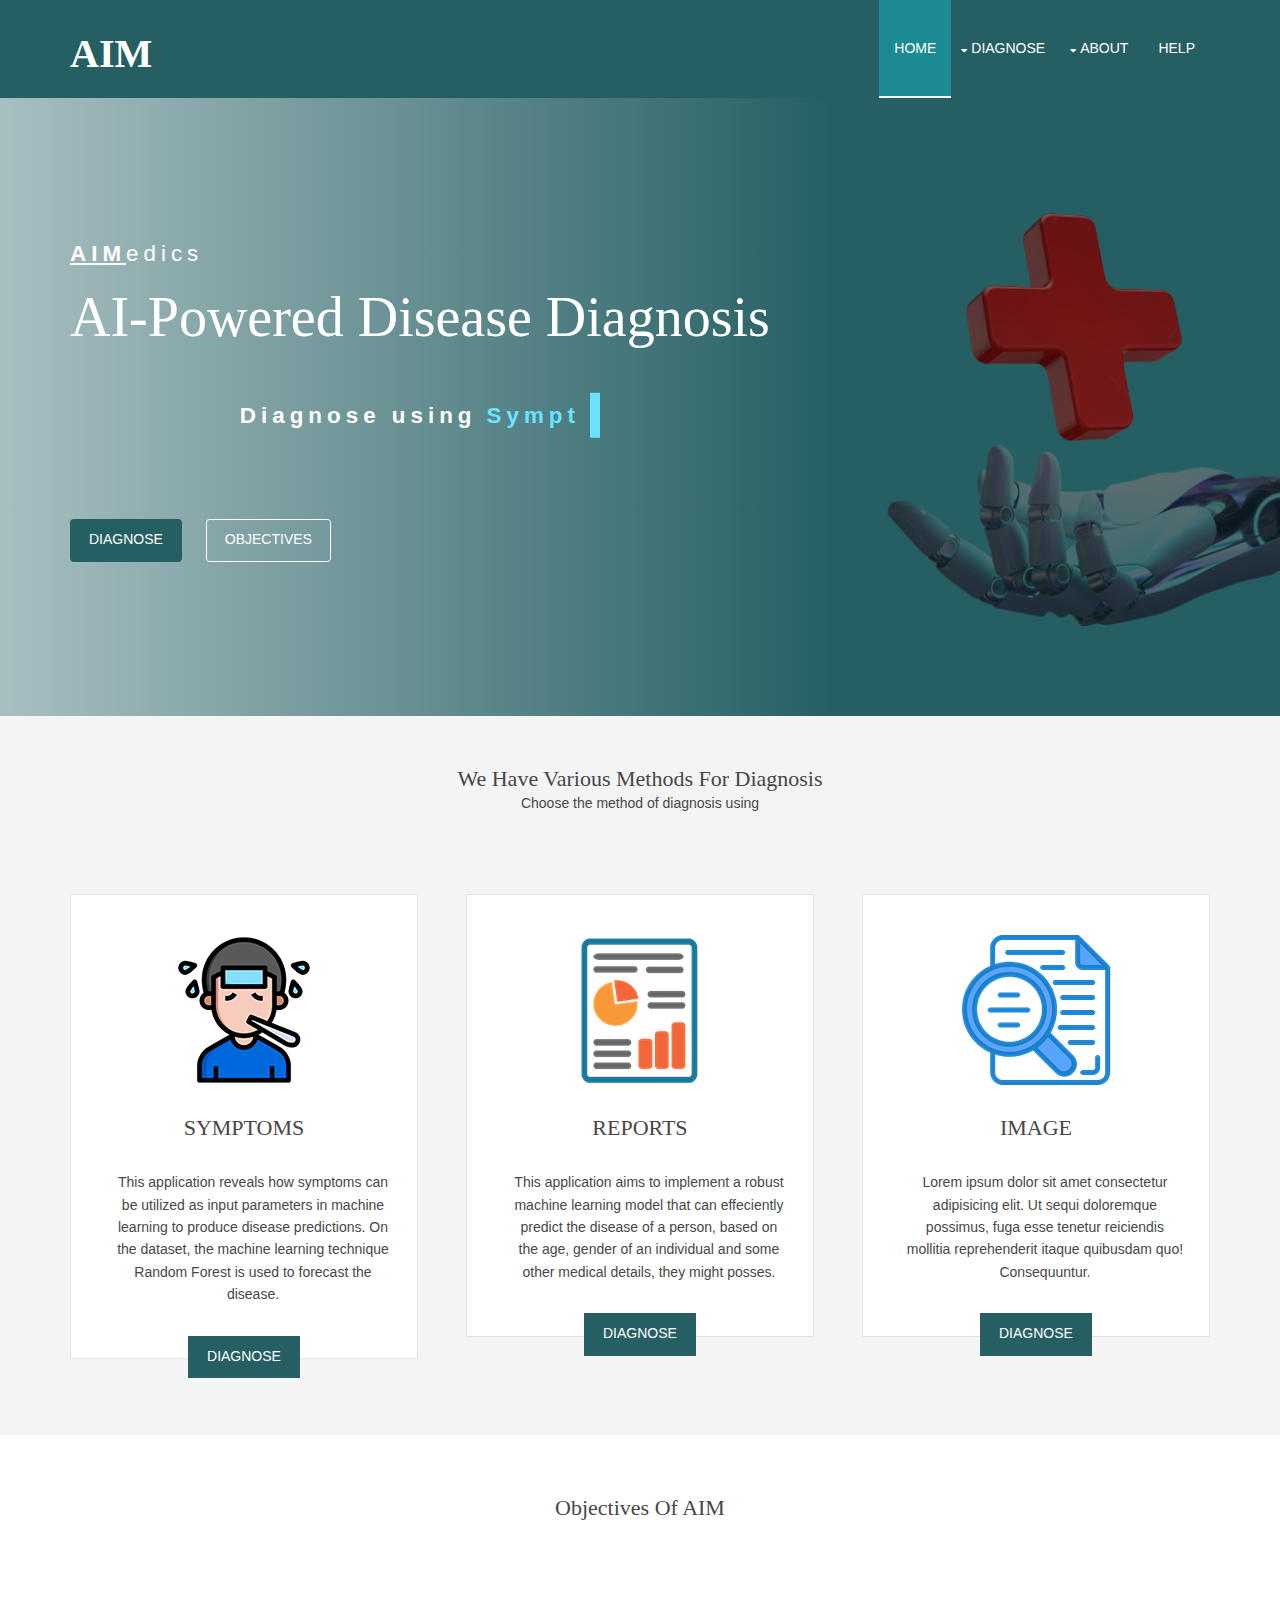
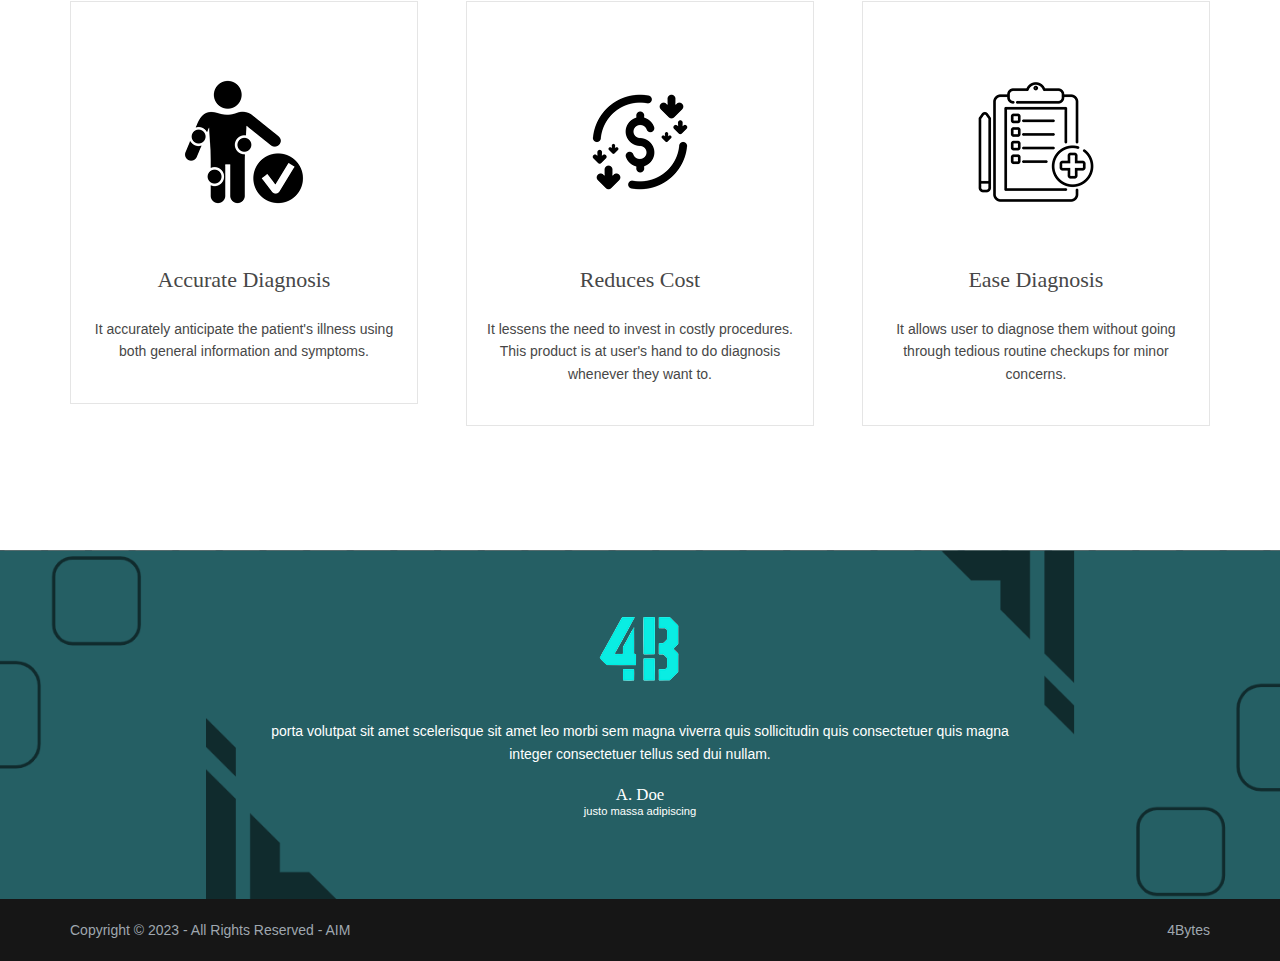
<file: index.html>
<!DOCTYPE html>

<html lang="en" translate="no">
<!-- To declare your language - read more here: https://www.w3.org/International/questions/qa-html-language-declarations -->
<head>
<title>AIM</title>
<meta charset="utf-8">
<meta name="viewport" content="width=device-width, initial-scale=1.0, maximum-scale=1.0, user-scalable=no">
<link href="layout/styles/layout.css" rel="stylesheet" type="text/css" media="all">
<link rel="stylesheet" href="https://cdnjs.cloudflare.com/ajax/libs/font-awesome/4.7.0/css/font-awesome.min.css">
</head>
<body id="top">
<!-- ################################################################################################ -->
<!-- ################################################################################################ -->
<!-- ################################################################################################ -->
<div class="wrapper row1" style = "background-color: #255f64; border-color: #255f64;">
  <header id="header" class="hoc clear">
    <div id="logo" class="fl_left"> 
      <!-- ################################################################################################ -->
      <h1><a href="index.html"><b>AIM</b></a></h1>
      <!-- ################################################################################################ -->
    </div>
    <nav id="mainav" class="fl_right"> 
      <!-- ################################################################################################ -->
      <ul class="clear">
        <li class="active"><a href="index.html" >Home</a></li>
        <li><a class="drop" href="#">Diagnose</a>
          <ul>
            <li><a href="pages/under_construction.html">Symptoms</a></li>
            <li><a href="pages/reports.html">Reports</a></li>
            <li><a href="pages/under_construction.html">Image</a></li>
          </ul>
        </li>
        <li><a class="drop" href="#">About</a>
          <ul>
            <li><a href="pages/under_construction.html">Our Team</a></li>
            <li><a href="pages/under_construction.html">Our Model</a></li>
          </ul>
        </li>
        <li><a href="pages/under_construction.html">Help</a></li>
      </ul>
      <!-- ################################################################################################ -->
    </nav>
  </header>
</div>
<!-- ################################################################################################ -->
<!-- ################################################################################################ -->
<!-- ################################################################################################ -->
<div class="wrapper bgded overlay gradient" style="background-image:url('images/background.png');">
  <div id="pageintro" class="hoc clear"> 
    <!-- ################################################################################################ -->
    <article>
      <p><b><u>AIM</u></b>edics</p>
      <h3 class="heading" >AI-Powered Disease Diagnosis</h3>
      <div class="symptoms">

        <p class="typewriter" style="color: white;">Diagnose using<span data-text="Symptoms, Reports, Image"></span>
        </p>
    
    </div>
      <footer>
        <ul class="nospace inline pushright">
          <li><a class="btn" href="#internal_link" style="border-radius: .25rem;">Diagnose</a></li>
          <li><a class="btn inverse" href="#objectives" style="border-radius: .25rem;">Objectives</a></li>
        </ul>
      </footer>
    </article>
    <!-- ################################################################################################ -->
  </div>
</div>
<!-- ################################################################################################ -->
<!-- ################################################################################################ -->
<!-- ################################################################################################ -->
<div class="wrapper row2" id="internal_link">
  <section class="hoc container clear">
    <!-- ################################################################################################ -->
    <div class="sectiontitle">
      <h6 class="heading">We have various methods for diagnosis</h6>
      <p>Choose the method of diagnosis using</p>
    </div>
    <ul class="nospace group prices">
      <li class="one_third">
        <article><img src="images/symptoms.png" alt="">
          <h6 class="heading">Symptoms</h6>
          <p>This application reveals how symptoms can be utilized as input parameters in machine learning  to produce disease predictions. On the dataset, the machine learning technique Random Forest is used to forecast the disease.</p>
          <footer><a class="btn" href="pages/under_construction.html">Diagnose</a></footer>
        </article>
      </li>
      <li class="one_third">
        <article><img src="images/reports.png" alt="">
          <h6 class="heading">Reports</h6>
          <p>This application aims to implement a robust machine learning model that can effeciently predict the disease of a person, based on the age, gender of an individual and some other medical details, they might posses.</p>
          <footer><a class="btn" href="pages/reports.html">Diagnose</a></footer>
        </article>
      </li>
      <li class="one_third">  
        <article><img src="images/image.png" alt="">
          <h6 class="heading">Image</h6>
          <p>Lorem ipsum dolor sit amet consectetur adipisicing elit. Ut sequi doloremque possimus, fuga esse tenetur reiciendis mollitia reprehenderit itaque quibusdam quo! Consequuntur.</p>
          <footer><a class="btn" href="pages/under_construction.html">Diagnose</a></footer>
        </article>
      </li>
    </ul>
    <!-- ################################################################################################ -->
  </section>
</div>
<!-- ################################################################################################ -->
<!-- ################################################################################################ -->
<!-- ################################################################################################ -->
<div class="wrapper row3" id="objectives">
  <main class="hoc container clear"> 
    <!-- main body -->
    <!-- ################################################################################################ -->
    <section id="introblocks">
      <div class="sectiontitle">
        <h6 class="heading">Objectives of AIM</h6>
      </div>
      <ul class="nospace group">
        <li class="one_third first">
          <article><img src="images/accurate.png" alt="">
            <h6 class="heading">Accurate Diagnosis</h6>
            <p>It accurately anticipate the patient's illness using both general information and symptoms.</p>
          </article>
        </li>
        <li class="one_third">
          <article><img src="images/cost.png" alt="">
            <h6 class="heading">Reduces Cost</h6>
            <p>It lessens the need to invest in costly procedures. This product is at user's hand to do diagnosis whenever they want to.</p>
          </article>
        </li>
        <li class="one_third">
          <article><img src="images/checkup.png" alt="">
            <h6 class="heading">Ease Diagnosis</h6>
            <p>It allows user to diagnose them without going through tedious routine checkups for minor concerns.</p>
          </article>
        </li>
      </ul>
    </section>
    <!-- ################################################################################################ -->
    <!-- / main body -->
    <div class="clear"></div>
  </main>
</div>
<!-- ################################################################################################ -->
<!-- ################################################################################################ -->
<!-- ################################################################################################ -->

<!-- ################################################################################################ -->
<!-- ################################################################################################ -->
<!-- ################################################################################################ -->
<div class="wrapper bgded overlay" style="background-image: url('images/background_footer.png');">
  <div class="hoc container testimonial clear"> 
    <!-- ################################################################################################ -->
    <article><img src="images/logo.png" alt="">
      <blockquote>porta volutpat sit amet scelerisque sit amet leo morbi sem magna viverra quis sollicitudin quis consectetuer quis magna integer consectetuer tellus sed dui nullam.</blockquote>
      <h6 class="heading font-x1">A. Doe</h6>
      <em>justo massa adipiscing</em></article>
    <!-- ################################################################################################ -->
  </div>
</div> 
<!-- ################################################################################################ -->
<!-- ################################################################################################ -->
<!-- ################################################################################################ -->

<!-- ################################################################################################ -->
<!-- ################################################################################################ -->
<!-- ################################################################################################ -->
<div class="wrapper row5">
  <div id="copyright" class="hoc clear"> 
    <!-- ################################################################################################ -->
    <p class="fl_left">Copyright &copy; 2023 - All Rights Reserved - <a href="index.html">AIM</a></p>
    <p class="fl_right"><a target="_blank" href="https://www.os-templates.com/" title="Free Website Templates">4Bytes</a></p>
    <!-- ################################################################################################ -->
  </div>
</div>

<!-- ################################################################################################ -->
<!-- ################################################################################################ -->
<!-- ################################################################################################ -->
<a id="backtotop" href="#top"><i class="fas fa-chevron-up"></i></a>
<!-- JAVASCRIPTS -->
<script src="layout/scripts/typewriter.js"></script>
<script src="layout/scripts/jquery.min.js"></script>
<script src="layout/scripts/jquery.backtotop.js"></script>
<script src="layout/scripts/jquery.mobilemenu.js"></script>
</body>
</html>
</file>
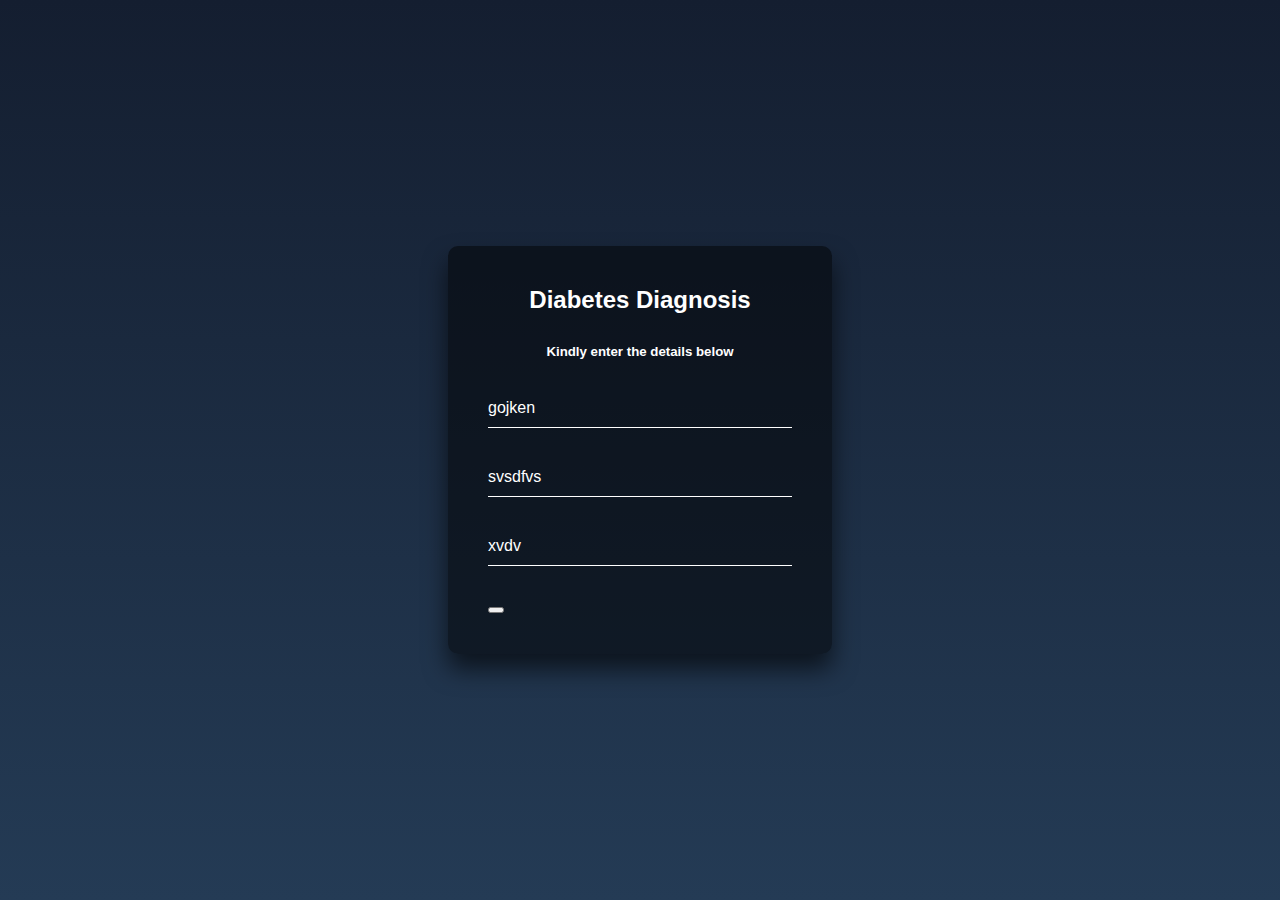
<file: pages/diabetes.html>
<!DOCTYPE html>
<html lang="en" translate="no">
<head>
<title>Diabetes Diagnoses</title>
<meta charset="utf-8">
<meta name="viewport" content="width=device-width, initial-scale=1.0, maximum-scale=1.0, user-scalable=no">
<link rel="stylesheet" href="../layout/styles/diabetes.css">
</head>
<body>
  <div class="login-box">
    <h2>Diabetes Diagnosis</h2>
    <h5>Kindly enter the details below</h5>
    <form>
      <div class="user-box">
        <input type="number" name="" required="">
        <label>gojken</label>
      </div>
      <div class="user-box">
        <input type="number" name="" required="">
        <label>svsdfvs</label>
      </div>
      <div class="user-box">
        <input type="number" name="" required="">
        <label>xvdv</label>
      </div>
      <button type="submit"></button>
    </form>
  </div>
</body>
</html>
</file>
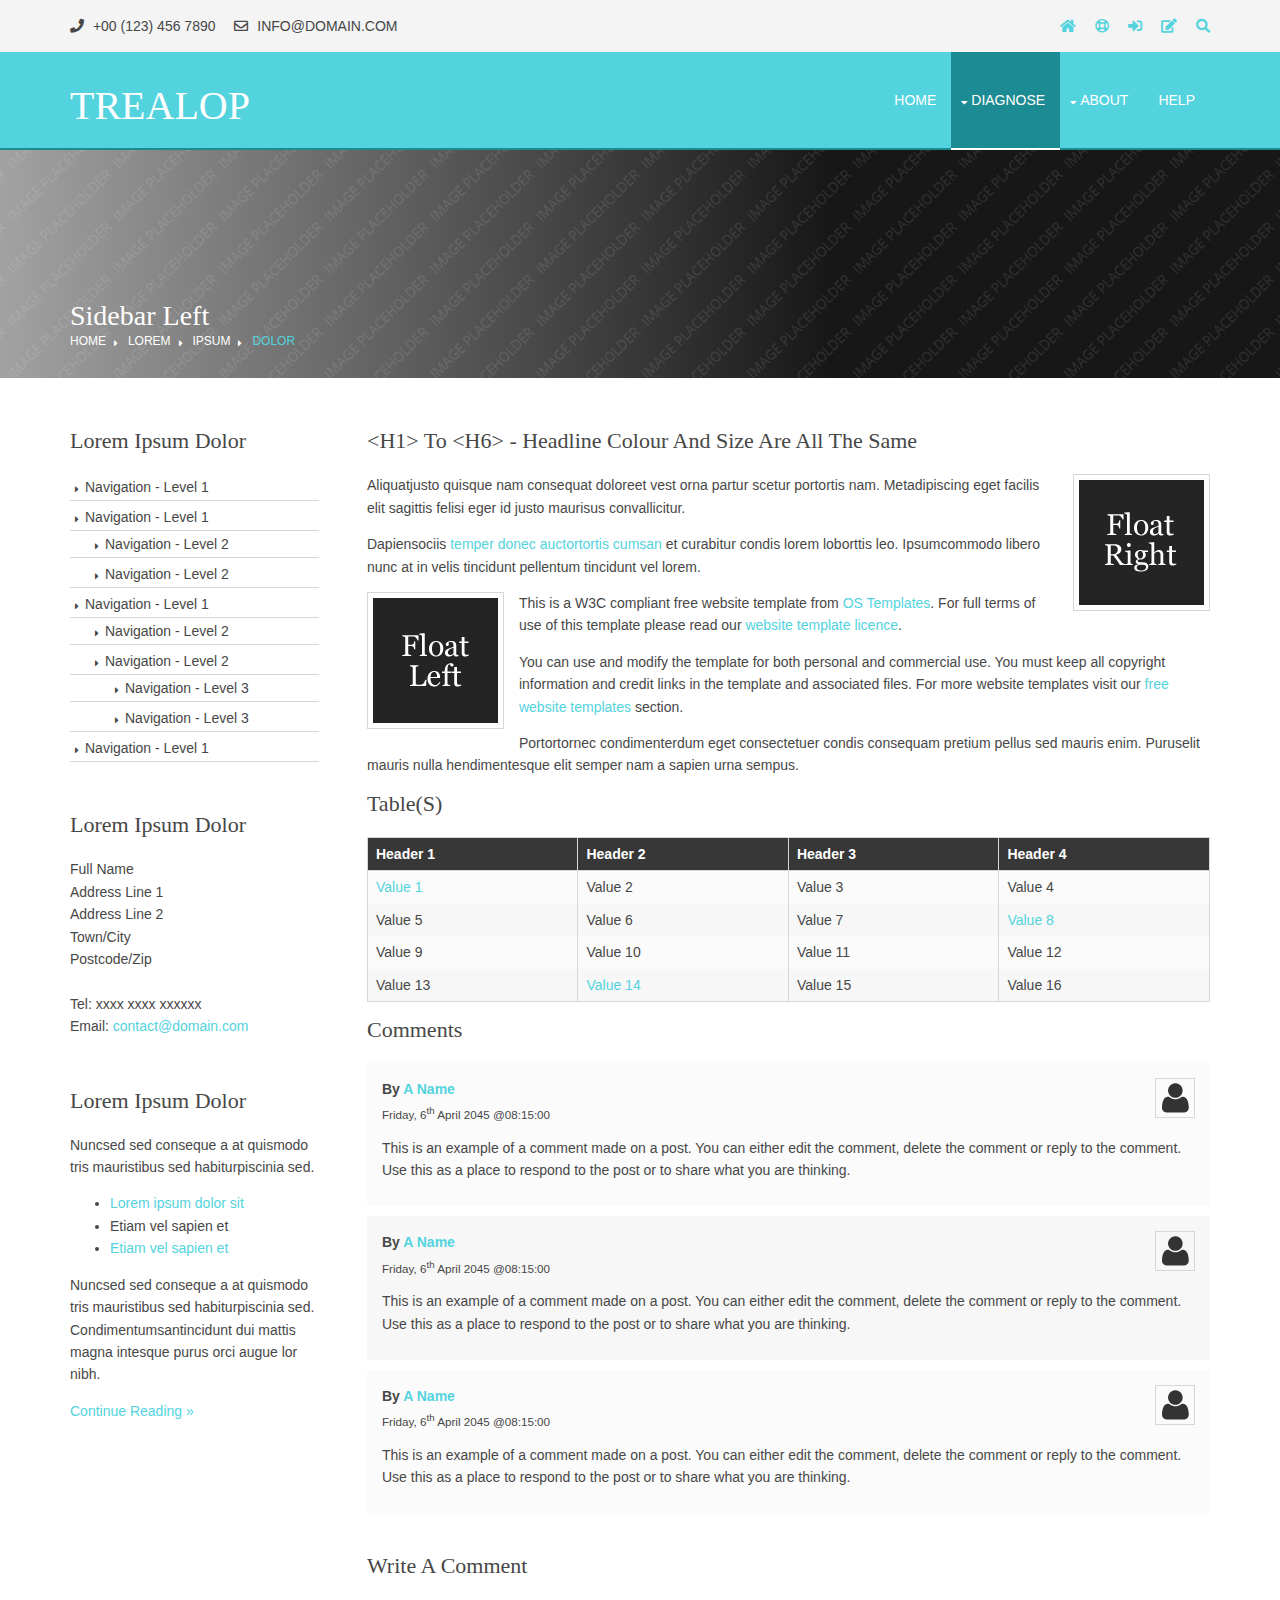
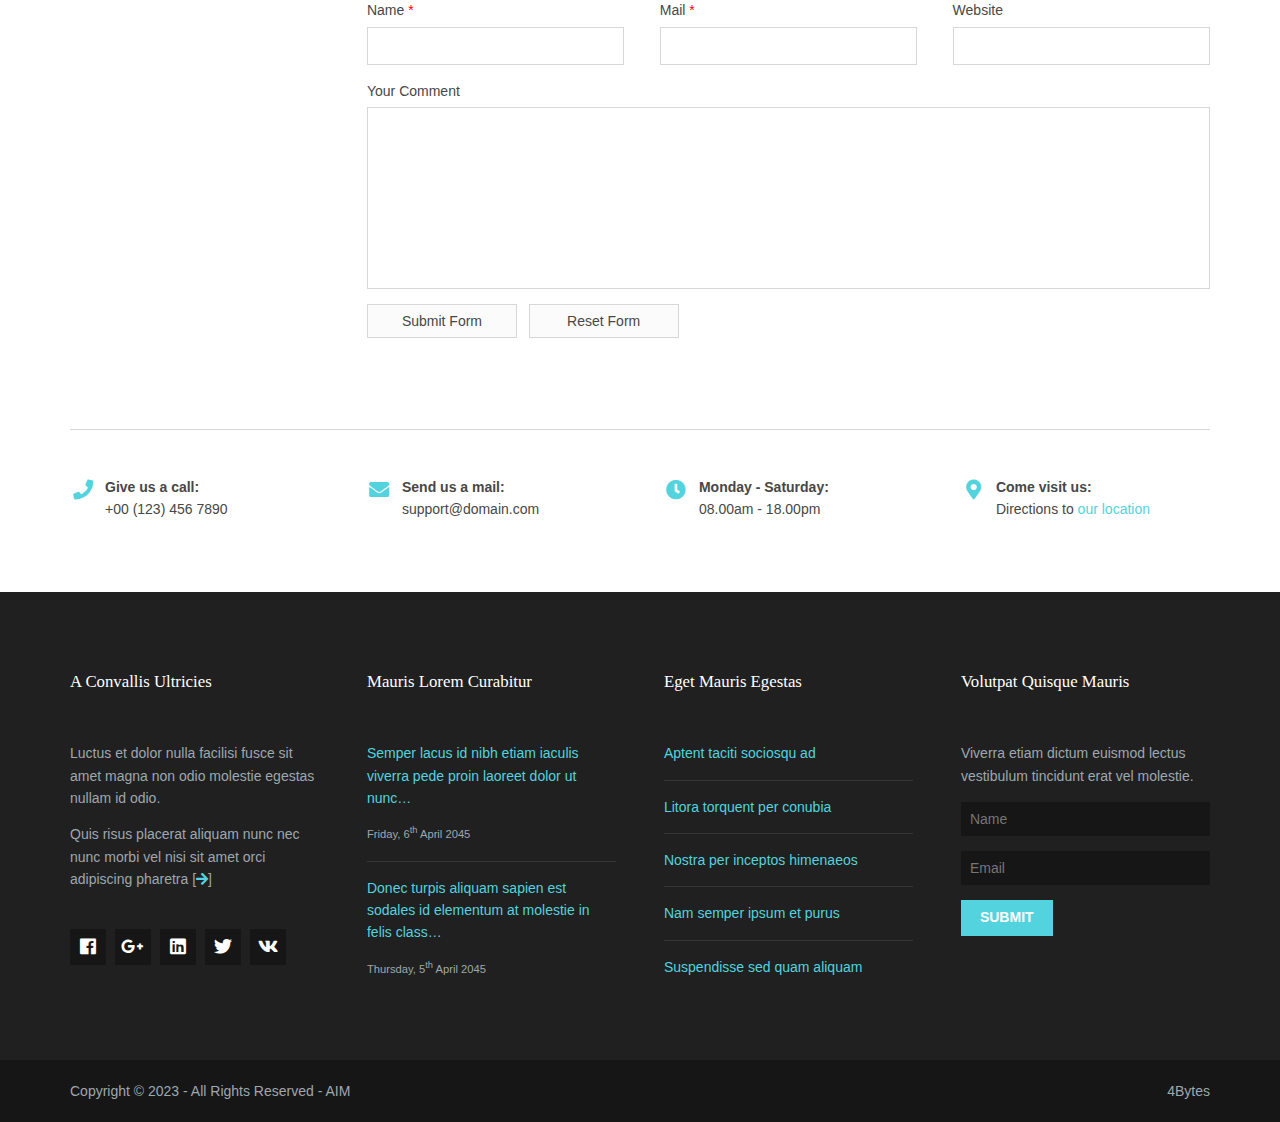
<file: pages/image.html>
<!DOCTYPE html>
<!--
Template Name: Trealop
Author: <a href="https://www.os-templates.com/">OS Templates</a>
Author URI: https://www.os-templates.com/
Copyright: OS-Templates.com
Licence: Free to use under our free template licence terms
Licence URI: https://www.os-templates.com/template-terms
-->
<html lang="en" translate="no">
<!-- To declare your language - read more here: https://www.w3.org/International/questions/qa-html-language-declarations -->
<head>
<title>Trealop | Pages | Sidebar Left</title>
<meta charset="utf-8">
<meta name="viewport" content="width=device-width, initial-scale=1.0, maximum-scale=1.0, user-scalable=no">
<link href="../layout/styles/layout.css" rel="stylesheet" type="text/css" media="all">
</head>
<body id="top">
<!-- ################################################################################################ -->
<!-- ################################################################################################ -->
<!-- ################################################################################################ -->
<div class="wrapper row0">
  <div id="topbar" class="hoc clear">
    <div class="fl_left"> 
      <!-- ################################################################################################ -->
      <ul class="nospace">
        <li><i class="fas fa-phone rgtspace-5"></i> +00 (123) 456 7890</li>
        <li><i class="far fa-envelope rgtspace-5"></i> info@domain.com</li>
      </ul>
      <!-- ################################################################################################ -->
    </div>
    <div class="fl_right"> 
      <!-- ################################################################################################ -->
      <ul class="nospace">
        <li><a href="../index.html"><i class="fas fa-home"></i></a></li>
        <li><a href="#" title="Help Centre"><i class="far fa-life-ring"></i></a></li>
        <li><a href="#" title="Login"><i class="fas fa-sign-in-alt"></i></a></li>
        <li><a href="#" title="Sign Up"><i class="fas fa-edit"></i></a></li>
        <li id="searchform">
          <div>
            <form action="#" method="post">
              <fieldset>
                <legend>Quick Search:</legend>
                <input type="text" placeholder="Enter search term&hellip;">
                <button type="submit"><i class="fas fa-search"></i></button>
              </fieldset>
            </form>
          </div>
        </li>
      </ul>
      <!-- ################################################################################################ -->
    </div>
  </div>
</div>
<!-- ################################################################################################ -->
<!-- ################################################################################################ -->
<!-- ################################################################################################ -->
<div class="wrapper row1">
  <header id="header" class="hoc clear">
    <div id="logo" class="fl_left"> 
      <!-- ################################################################################################ -->
      <h1><a href="../index.html">Trealop</a></h1>
      <!-- ################################################################################################ -->
    </div>
    <nav id="mainav" class="fl_right"> 
      <!-- ################################################################################################ -->
      <ul class="clear">
        <li><a href="../index.html">Home</a></li>
        <li class="active"><a class="drop" href="#">Diagnose</a>
          <ul>
            <li><a href="symptoms.html">Symptoms</a></li>
            <li><a href="reports.html">Reports</a></li>
            <li class="active"><a href="image.html">Image</a></li>
          </ul>
        </li>
        <li><a class="drop" href="#">About</a>
          <ul>
            <li><a href="#">Our Team</a></li>
            <li><a href="our_model.html">Our Model</a></li>
          </ul>
        </li>
        <li><a href="#">Help</a></li>
      </ul>
      <!-- ################################################################################################ -->
    </nav>
  </header>
</div>
<!-- ################################################################################################ -->
<!-- ################################################################################################ -->
<!-- ################################################################################################ -->
<div class="wrapper bgded overlay gradient" style="background-image:url('../images/demo/backgrounds/01.png');">
  <div id="breadcrumb" class="hoc clear"> 
    <!-- ################################################################################################ -->
    <h6 class="heading">Sidebar Left</h6>
    <ul>
      <li><a href="#">Home</a></li>
      <li><a href="#">Lorem</a></li>
      <li><a href="#">Ipsum</a></li>
      <li><a href="#">Dolor</a></li>
    </ul>
    <!-- ################################################################################################ -->
  </div>
</div>
<!-- ################################################################################################ -->
<!-- ################################################################################################ -->
<!-- ################################################################################################ -->
<div class="wrapper row3">
  <main class="hoc container clear"> 
    <!-- main body -->
    <!-- ################################################################################################ -->
    <div class="sidebar one_quarter first"> 
      <!-- ################################################################################################ -->
      <h6>Lorem ipsum dolor</h6>
      <nav class="sdb_holder">
        <ul>
          <li><a href="#">Navigation - Level 1</a></li>
          <li><a href="#">Navigation - Level 1</a>
            <ul>
              <li><a href="#">Navigation - Level 2</a></li>
              <li><a href="#">Navigation - Level 2</a></li>
            </ul>
          </li>
          <li><a href="#">Navigation - Level 1</a>
            <ul>
              <li><a href="#">Navigation - Level 2</a></li>
              <li><a href="#">Navigation - Level 2</a>
                <ul>
                  <li><a href="#">Navigation - Level 3</a></li>
                  <li><a href="#">Navigation - Level 3</a></li>
                </ul>
              </li>
            </ul>
          </li>
          <li><a href="#">Navigation - Level 1</a></li>
        </ul>
      </nav>
      <div class="sdb_holder">
        <h6>Lorem ipsum dolor</h6>
        <address>
        Full Name<br>
        Address Line 1<br>
        Address Line 2<br>
        Town/City<br>
        Postcode/Zip<br>
        <br>
        Tel: xxxx xxxx xxxxxx<br>
        Email: <a href="#">contact@domain.com</a>
        </address>
      </div>
      <div class="sdb_holder">
        <article>
          <h6>Lorem ipsum dolor</h6>
          <p>Nuncsed sed conseque a at quismodo tris mauristibus sed habiturpiscinia sed.</p>
          <ul>
            <li><a href="#">Lorem ipsum dolor sit</a></li>
            <li>Etiam vel sapien et</li>
            <li><a href="#">Etiam vel sapien et</a></li>
          </ul>
          <p>Nuncsed sed conseque a at quismodo tris mauristibus sed habiturpiscinia sed. Condimentumsantincidunt dui mattis magna intesque purus orci augue lor nibh.</p>
          <p class="more"><a href="#">Continue Reading &raquo;</a></p>
        </article>
      </div>
      <!-- ################################################################################################ -->
    </div>
    <!-- ################################################################################################ -->
    <!-- ################################################################################################ -->
    <div class="content three_quarter"> 
      <!-- ################################################################################################ -->
      <h1>&lt;h1&gt; to &lt;h6&gt; - Headline Colour and Size Are All The Same</h1>
      <img class="imgr borderedbox inspace-5" src="../images/demo/imgr.gif" alt="">
      <p>Aliquatjusto quisque nam consequat doloreet vest orna partur scetur portortis nam. Metadipiscing eget facilis elit sagittis felisi eger id justo maurisus convallicitur.</p>
      <p>Dapiensociis <a href="#">temper donec auctortortis cumsan</a> et curabitur condis lorem loborttis leo. Ipsumcommodo libero nunc at in velis tincidunt pellentum tincidunt vel lorem.</p>
      <img class="imgl borderedbox inspace-5" src="../images/demo/imgl.gif" alt="">
      <p>This is a W3C compliant free website template from <a href="https://www.os-templates.com/" title="Free Website Templates">OS Templates</a>. For full terms of use of this template please read our <a href="https://www.os-templates.com/template-terms">website template licence</a>.</p>
      <p>You can use and modify the template for both personal and commercial use. You must keep all copyright information and credit links in the template and associated files. For more website templates visit our <a href="https://www.os-templates.com/">free website templates</a> section.</p>
      <p>Portortornec condimenterdum eget consectetuer condis consequam pretium pellus sed mauris enim. Puruselit mauris nulla hendimentesque elit semper nam a sapien urna sempus.</p>
      <h1>Table(s)</h1>
      <div class="scrollable">
        <table>
          <thead>
            <tr>
              <th>Header 1</th>
              <th>Header 2</th>
              <th>Header 3</th>
              <th>Header 4</th>
            </tr>
          </thead>
          <tbody>
            <tr>
              <td><a href="#">Value 1</a></td>
              <td>Value 2</td>
              <td>Value 3</td>
              <td>Value 4</td>
            </tr>
            <tr>
              <td>Value 5</td>
              <td>Value 6</td>
              <td>Value 7</td>
              <td><a href="#">Value 8</a></td>
            </tr>
            <tr>
              <td>Value 9</td>
              <td>Value 10</td>
              <td>Value 11</td>
              <td>Value 12</td>
            </tr>
            <tr>
              <td>Value 13</td>
              <td><a href="#">Value 14</a></td>
              <td>Value 15</td>
              <td>Value 16</td>
            </tr>
          </tbody>
        </table>
      </div>
      <div id="comments">
        <h2>Comments</h2>
        <ul>
          <li>
            <article>
              <header>
                <figure class="avatar"><img src="../images/demo/avatar.png" alt=""></figure>
                <address>
                By <a href="#">A Name</a>
                </address>
                <time datetime="2045-04-06T08:15+00:00">Friday, 6<sup>th</sup> April 2045 @08:15:00</time>
              </header>
              <div class="comcont">
                <p>This is an example of a comment made on a post. You can either edit the comment, delete the comment or reply to the comment. Use this as a place to respond to the post or to share what you are thinking.</p>
              </div>
            </article>
          </li>
          <li>
            <article>
              <header>
                <figure class="avatar"><img src="../images/demo/avatar.png" alt=""></figure>
                <address>
                By <a href="#">A Name</a>
                </address>
                <time datetime="2045-04-06T08:15+00:00">Friday, 6<sup>th</sup> April 2045 @08:15:00</time>
              </header>
              <div class="comcont">
                <p>This is an example of a comment made on a post. You can either edit the comment, delete the comment or reply to the comment. Use this as a place to respond to the post or to share what you are thinking.</p>
              </div>
            </article>
          </li>
          <li>
            <article>
              <header>
                <figure class="avatar"><img src="../images/demo/avatar.png" alt=""></figure>
                <address>
                By <a href="#">A Name</a>
                </address>
                <time datetime="2045-04-06T08:15+00:00">Friday, 6<sup>th</sup> April 2045 @08:15:00</time>
              </header>
              <div class="comcont">
                <p>This is an example of a comment made on a post. You can either edit the comment, delete the comment or reply to the comment. Use this as a place to respond to the post or to share what you are thinking.</p>
              </div>
            </article>
          </li>
        </ul>
        <h2>Write A Comment</h2>
        <form action="#" method="post">
          <div class="one_third first">
            <label for="name">Name <span>*</span></label>
            <input type="text" name="name" id="name" value="" size="22" required>
          </div>
          <div class="one_third">
            <label for="email">Mail <span>*</span></label>
            <input type="email" name="email" id="email" value="" size="22" required>
          </div>
          <div class="one_third">
            <label for="url">Website</label>
            <input type="url" name="url" id="url" value="" size="22">
          </div>
          <div class="block clear">
            <label for="comment">Your Comment</label>
            <textarea name="comment" id="comment" cols="25" rows="10"></textarea>
          </div>
          <div>
            <input type="submit" name="submit" value="Submit Form">
            &nbsp;
            <input type="reset" name="reset" value="Reset Form">
          </div>
        </form>
      </div>
      <!-- ################################################################################################ -->
    </div>
    <!-- ################################################################################################ -->
    <!-- / main body -->
    <div class="clear"></div>
  </main>
</div>
<!-- ################################################################################################ -->
<!-- ################################################################################################ -->
<!-- ################################################################################################ -->
<div class="wrapper row3">
  <section id="cta" class="hoc container clear"> 
    <!-- ################################################################################################ -->
    <ul class="nospace clear">
      <li class="one_quarter first">
        <div class="block clear"><a href="#"><i class="fas fa-phone"></i></a> <span><strong>Give us a call:</strong> +00 (123) 456 7890</span></div>
      </li>
      <li class="one_quarter">
        <div class="block clear"><a href="#"><i class="fas fa-envelope"></i></a> <span><strong>Send us a mail:</strong> support@domain.com</span></div>
      </li>
      <li class="one_quarter">
        <div class="block clear"><a href="#"><i class="fas fa-clock"></i></a> <span><strong> Monday - Saturday:</strong> 08.00am - 18.00pm</span></div>
      </li>
      <li class="one_quarter">
        <div class="block clear"><a href="#"><i class="fas fa-map-marker-alt"></i></a> <span><strong>Come visit us:</strong> Directions to <a href="#">our location</a></span></div>
      </li>
    </ul>
    <!-- ################################################################################################ -->
  </section>
</div>
<!-- ################################################################################################ -->
<!-- ################################################################################################ -->
<!-- ################################################################################################ -->
<div class="wrapper row4">
  <footer id="footer" class="hoc clear"> 
    <!-- ################################################################################################ -->
    <div class="one_quarter first">
      <h6 class="heading">A convallis ultricies</h6>
      <p>Luctus et dolor nulla facilisi fusce sit amet magna non odio molestie egestas nullam id odio.</p>
      <p class="btmspace-30">Quis risus placerat aliquam nunc nec nunc morbi vel nisi sit amet orci adipiscing pharetra [<a href="#"><i class="fas fa-arrow-right"></i></a>]</p>
      <ul class="faico clear">
        <li><a class="faicon-facebook" href="#"><i class="fab fa-facebook"></i></a></li>
        <li><a class="faicon-google-plus" href="#"><i class="fab fa-google-plus-g"></i></a></li>
        <li><a class="faicon-linkedin" href="#"><i class="fab fa-linkedin"></i></a></li>
        <li><a class="faicon-twitter" href="#"><i class="fab fa-twitter"></i></a></li>
        <li><a class="faicon-vk" href="#"><i class="fab fa-vk"></i></a></li>
      </ul>
    </div>
    <div class="one_quarter">
      <h6 class="heading">Mauris lorem curabitur</h6>
      <ul class="nospace linklist">
        <li>
          <article>
            <p class="nospace btmspace-10"><a href="#">Semper lacus id nibh etiam iaculis viverra pede proin laoreet dolor ut nunc&hellip;</a></p>
            <time class="block font-xs" datetime="2045-04-06">Friday, 6<sup>th</sup> April 2045</time>
          </article>
        </li>
        <li>
          <article>
            <p class="nospace btmspace-10"><a href="#">Donec turpis aliquam sapien est sodales id elementum at molestie in felis class&hellip;</a></p>
            <time class="block font-xs" datetime="2045-04-05">Thursday, 5<sup>th</sup> April 2045</time>
          </article>
        </li>
      </ul>
    </div>
    <div class="one_quarter">
      <h6 class="heading">Eget mauris egestas</h6>
      <ul class="nospace linklist">
        <li><a href="#">Aptent taciti sociosqu ad</a></li>
        <li><a href="#">Litora torquent per conubia</a></li>
        <li><a href="#">Nostra per inceptos himenaeos</a></li>
        <li><a href="#">Nam semper ipsum et purus</a></li>
        <li><a href="#">Suspendisse sed quam aliquam</a></li>
      </ul>
    </div>
    <div class="one_quarter">
      <h6 class="heading">Volutpat quisque mauris</h6>
      <p class="nospace btmspace-15">Viverra etiam dictum euismod lectus vestibulum tincidunt erat vel molestie.</p>
      <form method="post" action="#">
        <fieldset>
          <legend>Newsletter:</legend>
          <input class="btmspace-15" type="text" value="" placeholder="Name">
          <input class="btmspace-15" type="text" value="" placeholder="Email">
          <button type="submit" value="submit">Submit</button>
        </fieldset>
      </form>
    </div>
    <!-- ################################################################################################ -->
  </footer>
</div>
<!-- ################################################################################################ -->
<!-- ################################################################################################ -->
<!-- ################################################################################################ -->
<div class="wrapper row5">
  <div id="copyright" class="hoc clear"> 
    <!-- ################################################################################################ -->
    <p class="fl_left">Copyright &copy; 2023 - All Rights Reserved - <a href="index.html">AIM</a></p>
    <p class="fl_right"><a target="_blank" href="https://www.os-templates.com/" title="Free Website Templates">4Bytes</a></p>
    <!-- ################################################################################################ -->
  </div>
</div>
<!-- ################################################################################################ -->
<!-- ################################################################################################ -->
<!-- ################################################################################################ -->
<a id="backtotop" href="#top"><i class="fas fa-chevron-up"></i></a>
<!-- JAVASCRIPTS -->
<script src="../layout/scripts/jquery.min.js"></script>
<script src="../layout/scripts/jquery.backtotop.js"></script>
<script src="../layout/scripts/jquery.mobilemenu.js"></script>
</body>
</html>
</file>
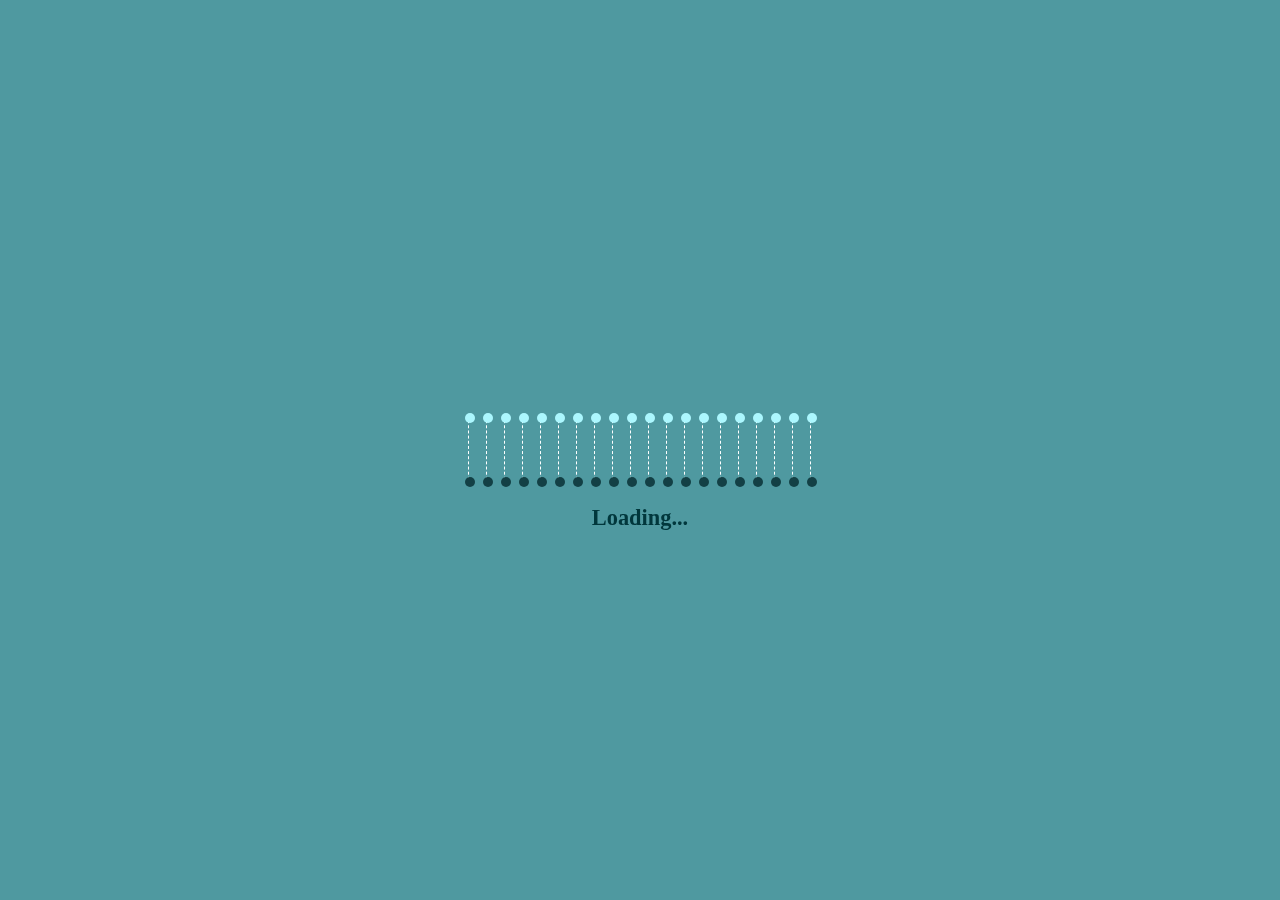
<file: pages/redirect_diabetes.html>
<!DOCTYPE html>
<html lang="en">
<head>
    <meta charset="UTF-8">
    <meta http-equiv="X-UA-Compatible" content="IE=edge">
    <meta name="viewport" content="width=device-width, initial-scale=1.0">
    <meta http-equiv="refresh" content="2; URL=../diabetes-Flask/templates/diabetes.html" />
    <link rel="stylesheet" href="../layout/styles/redirect.css">
    <title>Document</title>
</head>
<body>
  <div class="dna">
    <div class="ele"></div>
    <div class="ele"></div>
    <div class="ele"></div>
    <div class="ele"></div>
    <div class="ele"></div>
    <div class="ele"></div>
    <div class="ele"></div>
    <div class="ele"></div>
    <div class="ele"></div>
    <div class="ele"></div>
    <div class="ele"></div>
    <div class="ele"></div>
    <div class="ele"></div>
    <div class="ele"></div>
    <div class="ele"></div>
    <div class="ele"></div>
    <div class="ele"></div>
    <div class="ele"></div>
    <div class="ele"></div>
    <div class="ele"></div>
    <div class="loading-text">
      <h1>Loading...</h1>
    </div>
  </div>
  
      

</body>
</html>
</file>
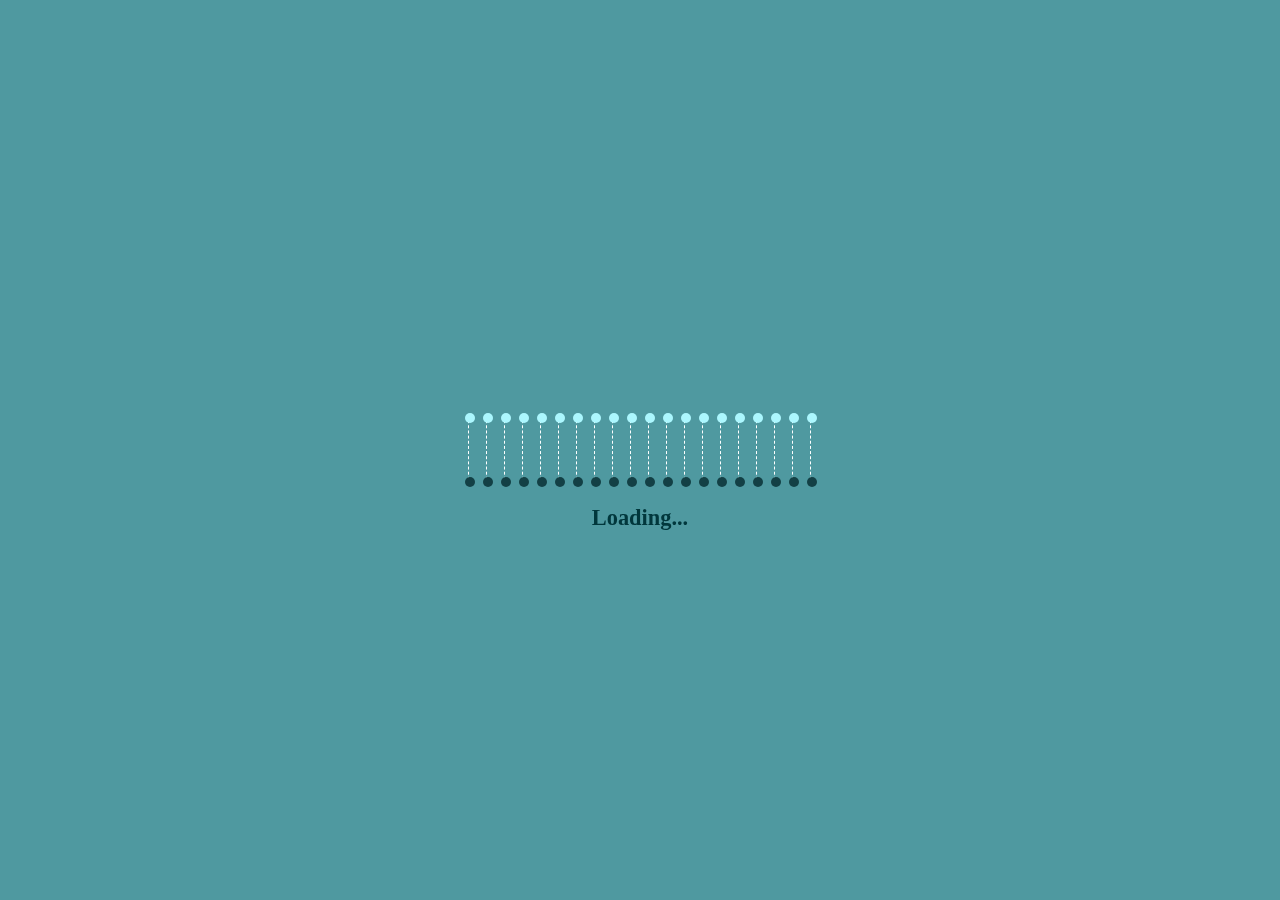
<file: pages/redirect_heart.html>
<!DOCTYPE html>
<html lang="en">
<head>
    <meta charset="UTF-8">
    <meta http-equiv="X-UA-Compatible" content="IE=edge">
    <meta name="viewport" content="width=device-width, initial-scale=1.0">
    <meta http-equiv="refresh" content="2; URL=../heart-Flask/templates/heart.html" />
    <link rel="stylesheet" href="../layout/styles/redirect.css">
    <title>Document</title>
</head>
<body>
  <div class="dna">
    <div class="ele"></div>
    <div class="ele"></div>
    <div class="ele"></div>
    <div class="ele"></div>
    <div class="ele"></div>
    <div class="ele"></div>
    <div class="ele"></div>
    <div class="ele"></div>
    <div class="ele"></div>
    <div class="ele"></div>
    <div class="ele"></div>
    <div class="ele"></div>
    <div class="ele"></div>
    <div class="ele"></div>
    <div class="ele"></div>
    <div class="ele"></div>
    <div class="ele"></div>
    <div class="ele"></div>
    <div class="ele"></div>
    <div class="ele"></div>
    <div class="loading-text">
      <h1>Loading...</h1>
    </div>
  </div>
  
      

</body>
</html>
</file>
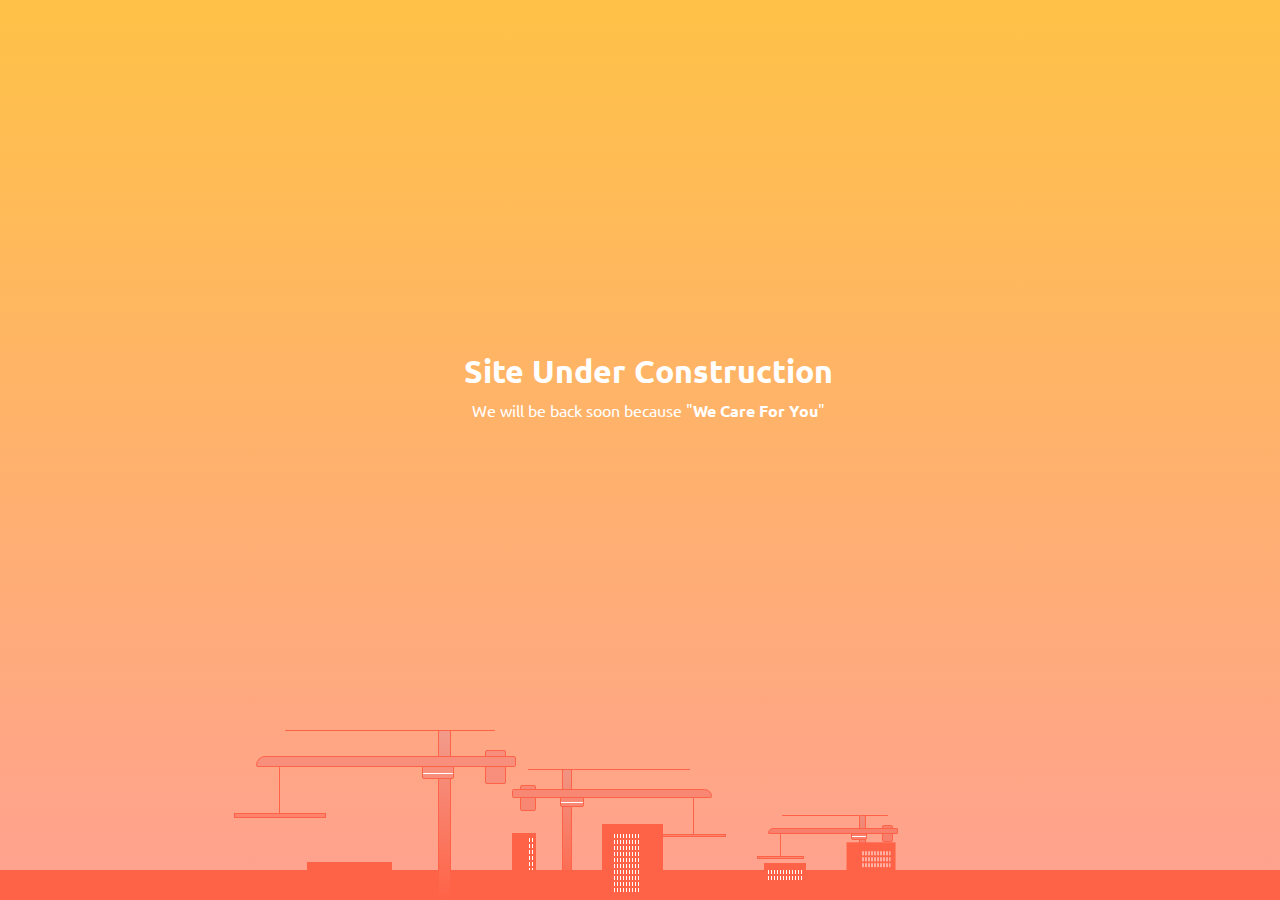
<file: pages/under_construction.html>
<!DOCTYPE html>
<html lang="en">
<head>
    <meta charset="UTF-8">
    <meta http-equiv="X-UA-Compatible" content="IE=edge">
    <meta name="viewport" content="width=device-width, initial-scale=1.0">
    <link rel="stylesheet" href="../layout/styles/under_construction.css">
    <title>Document</title>
</head>
<body>
    <div id="content">
        <h1>Site Under Construction</h1>
        <p>We will be back soon because "<strong>We Care For You</strong>"</p>
      </div>
      <div id="outerCraneContainer">
        <div class="buildings">
          <div></div>
          <div class="1"></div>
          <div class="2"></div>
          <div class="3"></div>
          <div class="4"></div>
        </div>
        <div class="crane craneThree">
          <div class="line lineOne"></div>
          <div class="line lineTwo"></div>
          <div class="line lineThree"></div>
          <div class="stand"></div>
          <div class="weight"></div>
          <div class="cabin"></div>
          <div class="arm"></div>
        </div>
        <div class="crane craneTwo">
          <div class="line lineOne"></div>
          <div class="line lineTwo"></div>
          <div class="line lineThree"></div>
          <div class="stand"></div>
          <div class="weight"></div>
          <div class="cabin"></div>
          <div class="arm"></div>
        </div>
        <div class="crane craneOne">
          <div class="line lineOne"></div>
          <div class="line lineTwo"></div>
          <div class="line lineThree"></div>
          <div class="stand"></div>
          <div class="weight"></div>
          <div class="cabin"></div>
          <div class="arm"></div>
        </div>
</body>
</html>
</file>
<file: layout/styles/diabetes.css>
html {
    height: 100%;
  }
  body {
    margin:0;
    padding:0;
    font-family: sans-serif;
    background: linear-gradient(#141e30, #243b55);
  }
  
  .login-box {
    position: absolute;
    top: 50%;
    left: 50%;
    width: 30%;
    padding: 40px;
    transform: translate(-50%, -50%);
    background: rgba(0,0,0,.5);
    box-sizing: border-box;
    box-shadow: 0 15px 25px rgba(0,0,0,.6);
    border-radius: 10px;
  }
  
  .login-box h2 {
    margin: 0 0 30px;
    padding: 0;
    color: #fff;
    text-align: center;
  }
  .login-box h5{
    margin: 0 0 30px;
    padding: 0;
    color: #fff;
    text-align: center;
  }
  
  .login-box .user-box {
    position: relative;
  }
  
  .login-box .user-box input {
    width: 100%;
    padding: 10px 0;
    font-size: 16px;
    color: #fff;
    margin-bottom: 30px;
    border: none;
    border-bottom: 1px solid #fff;
    outline: none;
    background: transparent;
  }
  .login-box .user-box label {
    position: absolute;
    top:0;
    left: 0;
    padding: 10px 0;
    font-size: 16px;
    color: #fff;
    pointer-events: none;
    transition: .5s;
  }
  
  .login-box .user-box input:focus ~ label,
  .login-box .user-box input:valid ~ label {
    top: -20px;
    left: 0;
    color: #03e9f4;
    font-size: 12px;
  }
  
input[type=number]::-webkit-inner-spin-button, 
input[type=number]::-webkit-outer-spin-button { 
    -webkit-appearance: none;
    -moz-appearance: none;
    appearance: none;
    margin: 0; 
}
</file>
<file: layout/styles/redirect.css>
:root {
    --bg-color: radial-gradient(circle at center, #fff, #ccc);
    --dot-color1: #134045;
    --dot-color2: #acf7fe;
}
body {
    background: #4f99a0;
    background-size: cover;
    display: flex;
    justify-content: center;
    align-items: center;
    height: 100vh;
    margin: 0;
}
.dna {
    width: 360px;
    height: 70px;
    perspective: 400px;
    transform-style: preserve-3d;
}
.ele {
    width: 1px;
    height: 70px;
    float: left;
    margin: 0 8px;
    border-left: 1px white dashed;
    position: relative;
    transform: rotateX(-360deg);
    animation: run 2s linear infinite;
}
.ele:before, .ele:after {
    content: '';
    width: 10px;
    height: 10px;
    background: var(--dot-color1);
    border-radius: 50%;
    position: absolute;
    left: 50%;
    transform: translateX(-50%);
}
.ele:before {
    top: -2px;
    background: var(--dot-color2);
}
.ele:after {
    bottom: -2px;
}
.ele:nth-of-type(1) {
    animation-delay: -0.15s;
}
.ele:nth-of-type(2) {
    animation-delay: -0.3s;
}
.ele:nth-of-type(3) {
    animation-delay: -0.45s;
}
.ele:nth-of-type(4) {
    animation-delay: -0.6s;
}
.ele:nth-of-type(5) {
    animation-delay: -0.75s;
}
.ele:nth-of-type(6) {
    animation-delay: -0.9s;
}
.ele:nth-of-type(7) {
    animation-delay: -1.05s;
}
.ele:nth-of-type(8) {
    animation-delay: -1.2s;
}
.ele:nth-of-type(9) {
    animation-delay: -1.35s;
}
.ele:nth-of-type(10) {
    animation-delay: -1.5s;
}
.ele:nth-of-type(11) {
    animation-delay: -1.65s;
}
.ele:nth-of-type(12) {
    animation-delay: -1.8s;
}
.ele:nth-of-type(13) {
    animation-delay: -1.95s;
}
.ele:nth-of-type(14) {
    animation-delay: -2.1s;
}
.ele:nth-of-type(15) {
    animation-delay: -2.25s;
}
.ele:nth-of-type(16) {
    animation-delay: -2.4s;
}
.ele:nth-of-type(17) {
    animation-delay: -2.55s;
}
.ele:nth-of-type(18) {
    animation-delay: -2.7s;
}
.ele:nth-of-type(19) {
    animation-delay: -2.85s;
}
.ele:nth-of-type(20) {
    animation-delay: -3s;
}
@keyframes run {
    to {
        transform: none;
   }
}
.loading-text{
    text-align: center;
    margin-top: 90px;
    font-size: 70%;
    color: #01373c;
}
</file>
<file: layout/styles/under_construction.css>
@import url("https://fonts.googleapis.com/css?family=Ubuntu");
#outerCraneContainer {
  position: absolute;
  width: 100%;
  height: 100%;
  bottom: 0;
  overflow: hidden;
  display: flex;
  justify-content: center;
  box-shadow: inset 0 -60px 0 -30px #ff6347;
}
.buildings {
  height: 84.9673202614379px;
  width: 100%;
  left: 0;
}
.buildings div {
  height: inherit;
  width: 42.48366013071895px;
  background: #ff6347;
  position: absolute;
  bottom: 10%;
}
.buildings div:after {
  content: '';
  width: 80%;
  height: 60%;
  left: 10%;
  bottom: 30%;
  background: url("[data-uri]") repeat;
  position: absolute;
}
.buildings div:nth-of-type(1) {
  width: 42.48366013071895px;
  height: 21.241830065359476px;
  right: 37%;
  bottom: 18%;
}
.buildings div:nth-of-type(1):after {
  bottom: 11%;
}
.buildings div:nth-of-type(2) {
  width: 48.552754435107374px;
  height: 28.322440087145967px;
  right: 30%;
  bottom: 35%;
  transform: rotate(180deg);
}
.buildings div:nth-of-type(2):after {
  width: 60%;
  left: 11%;
}
.buildings div:nth-of-type(3) {
  width: 24.276377217553687px;
  height: 37.76325344952796px;
  left: 40%;
  bottom: 35%;
}
.buildings div:nth-of-type(3):after {
  bottom: 0;
  width: 20%;
  height: 85%;
  left: 70%;
}
.buildings div:nth-of-type(4) {
  width: 84.9673202614379px;
  height: 21.241830065359476px;
  left: 24%;
  bottom: 20%;
}
.buildings div:nth-of-type(4):after {
  background: none;
}
.buildings div:nth-of-type(5) {
  width: 61.794414735591204px;
  height: 67.97385620915033px;
  left: 47%;
  bottom: 10%;
}
.buildings div:nth-of-type(5):after {
  bottom: 0;
  width: 40%;
  height: 85%;
  left: 20%;
}
.crane,
.buildings {
  position: absolute;
  bottom: 0;
}
.crane div {
  border-radius: 2px;
  position: absolute;
}
.crane .line {
  border: none;
  background: #ff6347;
  outline: 1px solid transparent;
  z-index: 0;
}
.crane .lineOne {
  width: 60%;
  left: 11%;
  top: 0;
}
.crane .lineTwo {
  width: 19%;
  right: 8%;
  top: 0;
}
.crane .line.lineThree {
  height: 30%;
  top: 22%;
  left: 9%;
}
.crane .line.lineThree:after {
  content: '';
  position: absolute;
  height: 0.2em;
  width: 9000%;
  background: #ff826c;
  display: block;
  bottom: 0;
  left: -4500%;
  border: solid 1px #ff6347;
}
.craneTwo .line.lineThree:after {
  height: 0.1em;
}
.craneThree .line.lineThree:after {
  height: 0.05em;
}
.stand {
  height: 100%;
  width: 5%;
  right: 25%;
  z-index: 1;
  background: linear-gradient(to top, #ff6347, #f29b8b);
}
.craneTwo .stand {
  background: linear-gradient(to top, #ff6347, #f19483);
}
.craneThree .stand {
  background: linear-gradient(to top, #ff6347, #f08c7b);
}
.weight {
  height: 20%;
  width: 8%;
  right: 4%;
  top: 12%;
  z-index: 2;
  background: #f88f7c;
}
.craneTwo .weight {
  background: #f88773;
}
.craneThree .weight {
  background: #f77f6b;
}
.cabin {
  height: 9%;
  width: 12%;
  right: 24%;
  top: 20%;
  z-index: 2;
  background: #f88f7c;
}
.cabin:after {
  content: '';
  position: absolute;
  height: 10%;
  width: 100%;
  background: #fff;
  display: block;
  top: 60%;
  left: 0;
}
.craneTwo .cabin {
  background: #f88773;
}
.craneThree .cabin {
  background: #f77f6b;
}
.arm {
  height: 7%;
  width: 100%;
  top: 15%;
  z-index: 3;
  background: #f88f7c;
}
.craneTwo .arm {
  background: #f88773;
}
.craneThree .arm {
  background: #f77f6b;
}
.crane div.arm {
  border-top-left-radius: 10px;
}
.brick {
  height: 6%;
  width: 9%;
  bottom: 0;
  left: 40%;
  background: #ff7359;
}
.brickTwo {
  left: 48%;
}
.brickThree {
  bottom: 5.5%;
  left: 44%;
}
.craneOne {
  width: 260px;
  height: 169.9346405228758px;
  left: 20%;
}
.craneOne div {
  border: solid 1px #ff6347;
}
.craneOne .line {
  height: 1px;
}
.craneOne .lineThree {
  width: 1px;
}
.craneTwo {
  width: 200px;
  height: 130.718954248366px;
  transform: scaleX(-1);
  left: 40%;
  z-index: -1;
}
.craneTwo div {
  border: solid 1px #ff6347;
}
.craneTwo .line {
  height: 0.769230769230769px;
}
.craneTwo .lineThree {
  width: 0.714285714285714px;
  animation-delay: 3s;
}
.craneTwo .cabin,
.craneTwo .arm,
.craneTwo .picker,
.craneTwo .weight {
  animation-delay: 3s;
}
.craneThree {
  width: 130px;
  height: 84.9673202614379px;
  left: 60%;
  z-index: -1;
}
.craneThree div {
  border: solid 1px #ff6347;
}
.craneThree .line {
  height: 0.5px;
}
.craneThree .lineThree {
  width: 0.5px;
  animation-delay: 1.5s;
}
.craneThree .brickThree {
  bottom: 5%;
}
.craneThree .brickOne,
.craneThree .brickTwo {
  bottom: 0;
}
.craneThree .cabin,
.craneThree .arm,
.craneThree .picker,
.craneThree .weight {
  animation-delay: 1.5s;
}
.crane {
  perspective: 600px;
}
.lineOne {
  transform-origin: right 0;
  animation: moveLineOne 12s infinite alternate;
}
.lineTwo {
  transform-origin: top left;
  animation: moveLineTwo 12s infinite alternate;
}
.lineThree {
  transform-origin: right center;
  animation: moveLineThree 12s ease-in-out infinite alternate;
}
.cabin,
.arm,
.picker {
  transform-origin: 80% center;
  animation: moveCrane 12s infinite alternate;
}
.weight {
  transform-origin: 0 center;
  animation: moveWeight 12s infinite alternate;
}
html {
  -ms-text-size-adjust: 100%;
  -webkit-text-size-adjust: 100%;
  -webkit-tap-highlight-color: transparent;
}
html,
body {
  margin: 0;
  height: 100%;
}
* {
  box-sizing: border-box;
}
body {
  background: linear-gradient(to top, #ffa191, #ffc247);
  -webkit-font-smoothing: antialiased;
  -moz-osx-font-smoothing: grayscale;
  text-shadow: 1px 1px 1px rgba(0,0,0,0.004);
}
#content {
  height: 100%;
  width: 100%;
  display: flex;
  flex-direction: column;
  align-items: center;
  justify-content: center;
  font-family: Ubuntu;
  color: #fff;
}
#content h1,
#content p {
  margin: -8rem 0 0 1rem;
}
#content p {
  margin-top: 0.5rem;
}
#license {
  position: absolute;
  bottom: 0;
  right: 5px;
}
@-moz-keyframes moveCrane {
  0%, 20% {
    transform: rotateY(0);
  }
  70%, 100% {
    transform: rotateY(45deg);
  }
}
@-webkit-keyframes moveCrane {
  0%, 20% {
    transform: rotateY(0);
  }
  70%, 100% {
    transform: rotateY(45deg);
  }
}
@-o-keyframes moveCrane {
  0%, 20% {
    transform: rotateY(0);
  }
  70%, 100% {
    transform: rotateY(45deg);
  }
}
@keyframes moveCrane {
  0%, 20% {
    transform: rotateY(0);
  }
  70%, 100% {
    transform: rotateY(45deg);
  }
}
@-moz-keyframes moveWeight {
  0%, 20% {
    transform: rotateY(0) translateX(0);
  }
  70%, 100% {
    transform: rotateY(45deg) translateX(-50%);
  }
}
@-webkit-keyframes moveWeight {
  0%, 20% {
    transform: rotateY(0) translateX(0);
  }
  70%, 100% {
    transform: rotateY(45deg) translateX(-50%);
  }
}
@-o-keyframes moveWeight {
  0%, 20% {
    transform: rotateY(0) translateX(0);
  }
  70%, 100% {
    transform: rotateY(45deg) translateX(-50%);
  }
}
@keyframes moveWeight {
  0%, 20% {
    transform: rotateY(0) translateX(0);
  }
  70%, 100% {
    transform: rotateY(45deg) translateX(-50%);
  }
}
@-moz-keyframes moveLineOne {
  0%, 20% {
    transform: rotateY(0) rotateZ(-10deg);
  }
  70%, 100% {
    transform: rotateY(45deg) rotateZ(-10deg);
  }
}
@-webkit-keyframes moveLineOne {
  0%, 20% {
    transform: rotateY(0) rotateZ(-10deg);
  }
  70%, 100% {
    transform: rotateY(45deg) rotateZ(-10deg);
  }
}
@-o-keyframes moveLineOne {
  0%, 20% {
    transform: rotateY(0) rotateZ(-10deg);
  }
  70%, 100% {
    transform: rotateY(45deg) rotateZ(-10deg);
  }
}
@keyframes moveLineOne {
  0%, 20% {
    transform: rotateY(0) rotateZ(-10deg);
  }
  70%, 100% {
    transform: rotateY(45deg) rotateZ(-10deg);
  }
}
@-moz-keyframes moveLineTwo {
  0%, 20% {
    transform: rotateY(0) rotateZ(29deg);
  }
  70%, 100% {
    transform: rotateY(15deg) rotateZ(29deg);
  }
}
@-webkit-keyframes moveLineTwo {
  0%, 20% {
    transform: rotateY(0) rotateZ(29deg);
  }
  70%, 100% {
    transform: rotateY(15deg) rotateZ(29deg);
  }
}
@-o-keyframes moveLineTwo {
  0%, 20% {
    transform: rotateY(0) rotateZ(29deg);
  }
  70%, 100% {
    transform: rotateY(15deg) rotateZ(29deg);
  }
}
@keyframes moveLineTwo {
  0%, 20% {
    transform: rotateY(0) rotateZ(29deg);
  }
  70%, 100% {
    transform: rotateY(15deg) rotateZ(29deg);
  }
}
@-moz-keyframes moveLineThree {
  0% {
    transform: translate(0, 0);
  }
  20% {
    transform: translate(2500%, -18%);
  }
  60% {
    transform: translate(11000%, -25%);
  }
  70% {
    transform: translate(9100%, -25%);
    height: 30%;
  }
  90%, 100% {
    transform: translate(9100%, -15%);
    height: 80%;
  }
}
@-webkit-keyframes moveLineThree {
  0% {
    transform: translate(0, 0);
  }
  20% {
    transform: translate(2500%, -18%);
  }
  60% {
    transform: translate(11000%, -25%);
  }
  70% {
    transform: translate(9100%, -25%);
    height: 30%;
  }
  90%, 100% {
    transform: translate(9100%, -15%);
    height: 80%;
  }
}
@-o-keyframes moveLineThree {
  0% {
    transform: translate(0, 0);
  }
  20% {
    transform: translate(2500%, -18%);
  }
  60% {
    transform: translate(11000%, -25%);
  }
  70% {
    transform: translate(9100%, -25%);
    height: 30%;
  }
  90%, 100% {
    transform: translate(9100%, -15%);
    height: 80%;
  }
}
@keyframes moveLineThree {
  0% {
    transform: translate(0, 0);
  }
  20% {
    transform: translate(2500%, -18%);
  }
  60% {
    transform: translate(11000%, -25%);
  }
  70% {
    transform: translate(9100%, -25%);
    height: 30%;
  }
  90%, 100% {
    transform: translate(9100%, -15%);
    height: 80%;
  }
}
</file>
<file: layout/styles/layout.css>
@charset "utf-8";
@import url("fontawesome-free/css/fontawesome-all.min.css");
@import url("framework.css");

/* Rows
--------------------------------------------------------------------------------------------------------------- */
.row0, .row0 a{}
.row1{border-bottom:2px solid;}
.row2, .row2 a{}
.row3, .row3 a{}
.row4, .row4 a{}
.row5, .row5 a{}


/* Top Bar
--------------------------------------------------------------------------------------------------------------- */
#topbar{padding:15px 0; text-transform:uppercase;}
#topbar ul li{display:inline-block; margin-right:15px;}
#topbar ul li:last-child{margin-right:0; padding-right:0; border-right:none;}
#topbar i{line-height:normal;}

/* Search Form */
#topbar #searchform{position:relative; line-height:1; z-index:9999;}
#topbar #searchform::after{display:block; height:18px; line-height:18px; padding:0; font-family:"Font Awesome\ 5 Free"; font-weight:900; content:"\f002"/* fa-search */;}
#topbar #searchform:hover::after, #topbar #searchform button{cursor:pointer;}
#topbar #searchform > div{position:absolute; top:18px; right:0; width:280px; visibility:hidden; opacity:0/* Required for transition effect */;}
#topbar #searchform:hover > div{visibility:visible; opacity:1/* Required for transition effect */;}
#topbar #searchform form{display:block; position:relative;}
#topbar #searchform form *{border:none;}
#topbar #searchform input{display:block; width:100%; height:36px; padding:8px 40px 8px 10px; font-size:1rem;}
#topbar #searchform ::placeholder{text-transform:capitalize;}
#topbar #searchform button{display:block; position:absolute; top:3px; right:2px; height:30px; font-size:16px; line-height:1;}


/* Header
--------------------------------------------------------------------------------------------------------------- */
#header{}

#header #logo{margin:30px 0 0 0;}
#header #logo h1{margin:0; padding:0; font-size:40px; text-transform:uppercase;}


/* Page Intro
--------------------------------------------------------------------------------------------------------------- */
#pageintro{padding:145px 0 154px 0;}

#pageintro article{display:inline-block; max-width:75%;}
#pageintro .heading{margin-bottom:20px; font-size:4rem;}
#pageintro p:first-of-type{margin:0 0 20px 0; font-size:1.6rem; letter-spacing:5px;}
#pageintro footer{margin-top:50px;}


/* Content Area
--------------------------------------------------------------------------------------------------------------- */
.container{padding:50px 0 76px 0;}

/* Content */
.container .content{}

.sectiontitle{display:block; max-width:55%; margin:0 auto 80px; text-align:center;}
.sectiontitle *{margin:0;}

/* Prices */
.prices{}
.prices li{margin-bottom:50px;}/* Default 30px, but must compensate for the 20px negative footer margin */
.prices li:nth-last-child(-n+3){margin-bottom:0;}/* Removes bottom margin from the last three items - margin is restored in the media queries when items stack */
.prices li:nth-child(3n+1){margin-left:0; clear:left;}/* Removes the need to add class="first" */
.prices li article{display:block; position:relative; padding:40px 25px; border:1px solid; text-align:center;}/* Uses the one_third width in pixels */
.prices li article *{margin:0 0 30px 0;}
.prices li article i{display:inline-block; font-size:80px;}
.prices li article .heading{text-transform:uppercase;}
.prices li article p{}
.prices li article p:last-of-type{display:inline-block; position:relative; padding-left:18px; font-weight:400;}
.prices li article p:last-of-type *{margin:0; line-height:1;}
.prices li article p:last-of-type sup{position:absolute; top:3px; left:0; font-size:1.2rem;}
.prices li article p:last-of-type strong{margin-right:5px; font-size:50px;}
.prices li article p:last-of-type em{font-style:normal;}
.prices li article footer{margin:0 0 -60px 0; padding:0;}
.prices li article footer a{margin-bottom:0;}

/* Testimonial */
.testimonial{}
.testimonial article{max-width:65%; margin:0 auto; text-align:center;}
.testimonial article *{margin:0; padding:0;}
.testimonial article img{margin-bottom:20px; border-radius:50%;}
.testimonial article blockquote{margin-bottom:20px;}
.testimonial article .heading{}
.testimonial article em{display:block; margin-top:-5px; font-size:.8rem; font-style:normal;}

/* Comments */
#comments ul{margin:0 0 40px 0; padding:0; list-style:none;}
#comments li{margin:0 0 10px 0; padding:15px;}
#comments .avatar{float:right; margin:0 0 10px 10px; padding:3px; border:1px solid;}
#comments address{font-weight:bold;}
#comments time{font-size:smaller;}
#comments .comcont{display:block; margin:0; padding:0;}
#comments .comcont p{margin:10px 5px 10px 0; padding:0;}

#comments form{display:block; width:100%;}
#comments input, #comments textarea{width:100%; padding:10px; border:1px solid;}
#comments textarea{overflow:auto;}
#comments div{margin-bottom:15px;}
#comments input[type="submit"], #comments input[type="reset"]{display:inline-block; width:auto; min-width:150px; margin:0; padding:8px 5px; cursor:pointer;}

/* Sidebar */
.container .sidebar{}

.sidebar .sdb_holder{margin-bottom:50px;}
.sidebar .sdb_holder:last-child{margin-bottom:0;}


/* Click to Action
--------------------------------------------------------------------------------------------------------------- */
.cta{padding:50px 0;}
.cta > :first-child{margin-top:10px;}
.cta > :last-child{margin-bottom:0;}/* Used when elements stack in smaller viewports */

.cta footer{text-align:center;}
.cta footer a{display:block;}


/* Introblocks
--------------------------------------------------------------------------------------------------------------- */
#introblocks{}

#introblocks > li:last-child{margin-bottom:0;}/* Used when elements stack in small viewports */
#introblocks article{display:block; padding:40px 20px; border:1px solid; text-align:center;}
#introblocks article *{margin:0 0 25px 0;}
#introblocks article .btn{margin:10px 0 0 0;}
#introblocks article > :last-child{margin-bottom:0;}
#introblocks article i{display:inline-block; font-size:66px;}


/* Latest
--------------------------------------------------------------------------------------------------------------- */
#latest{}

#latest ul{margin-bottom:80px;}
#latest ul li{margin-bottom:30px;}
#latest ul li:nth-last-child(-n+3){margin-bottom:0;}/* Removes bottom margin from the last three items - margin is restored in the media queries when items stack */
#latest ul li:nth-child(3n+1){margin-left:0; clear:left;}/* Removes the need to add class="first" */
#latest ul li figure{position:relative; max-width:348px;}/* Uses the one_third width in pixels */
#latest ul li figure figcaption{display:block; text-align:center; padding:15px 0 0 0; font-weight:700; text-transform:uppercase;}
#latest ul li figure figcaption *{margin:0;}


/* CTA - Click to Action
--------------------------------------------------------------------------------------------------------------- */
#cta{border-top:1px solid;}

#cta ul{}
#cta ul li{}
#cta ul li div{position:relative; min-height:30px; padding:0 0 0 35px; line-height:1;}
#cta ul li div i{position:absolute; top:0; left:0; width:25px; height:23px; font-size:20px; text-align:center;}
#cta ul li div span{display:block;}
#cta ul li div strong{display:block; margin:0 0 8px 0;}


/* Footer
--------------------------------------------------------------------------------------------------------------- */
#footer{padding:80px 0;}

#footer .heading{margin-bottom:50px; font-size:1.2rem;}

#footer .linklist li{display:block; margin-bottom:15px; padding:0 0 15px 0; border-bottom:1px solid;}
#footer .linklist li:last-child{margin:0; padding:0; border:none;}
#footer .linklist li::before, #footer .linklist li::after{display:table; content:"";}
#footer .linklist li, #footer .linklist li::after{clear:both;}

#footer input, #footer button{border:1px solid;}
#footer input{display:block; width:100%; padding:8px;}
#footer button{padding:8px 18px 10px; text-transform:uppercase; font-weight:700; cursor:pointer;}

/* Copyright
--------------------------------------------------------------------------------------------------------------- */
#copyright{padding:20px 0;}
#copyright *{margin:0; padding:0;}


/* Transition Fade
This gives a smooth transition to "ALL" elements used in the layout - other than the navigation form used in mobile devices
If you don't want it to fade all elements, you have to list the ones you want to be faded individually
Delete it completely to stop fading
--------------------------------------------------------------------------------------------------------------- */
*, *::before, *::after{transition:all .3s ease-in-out;}
#mainav form *{transition:none !important;}


/* ------------------------------------------------------------------------------------------------------------ */
/* ------------------------------------------------------------------------------------------------------------ */
/* ------------------------------------------------------------------------------------------------------------ */
/* ------------------------------------------------------------------------------------------------------------ */
/* ------------------------------------------------------------------------------------------------------------ */


/* Navigation
--------------------------------------------------------------------------------------------------------------- */
nav ul, nav ol{margin:0; padding:0; list-style:none;}

#mainav, #breadcrumb, .sidebar nav{line-height:normal;}
#mainav .drop::after, #mainav li li .drop::after, #breadcrumb li a::after, .sidebar nav a::after{position:absolute; font-family:"Font Awesome\ 5 Free"; font-weight:900; font-size:10px; line-height:10px;}

/* Top Navigation */
#mainav{position:relative; margin-bottom:-2px; z-index:999;}
#mainav ul{text-transform:uppercase;}
#mainav ul ul{position:absolute; width:180px; text-transform:none;}
#mainav ul ul ul{left:180px; top:0;}
#mainav li{display:block; position:relative; float:left; margin:0; padding:0;}
#mainav li:last-child{margin-right:0;}
#mainav li li{width:100%; margin:0;}
#mainav li a{display:block; padding:40px 15px; border-bottom:2px solid;}
#mainav li li a{border-width:0 0 1px 0;}
#mainav .drop{padding-left:20px;}
#mainav li li a, #mainav li li .drop{display:block; margin:0; padding:10px 15px;}
#mainav .drop::after, #mainav li li .drop::after{content:"\f0d7";}
#mainav .drop::after{top:45px; left:10px;}
#mainav li li .drop::after{top:15px; left:5px;}
#mainav ul ul{visibility:hidden; opacity:0;}
#mainav ul li:hover > ul{visibility:visible; opacity:1;}

#mainav form{display:none; width:100%; margin:0; padding:0;}
#mainav form select, #mainav form select option{display:block; cursor:pointer; outline:none;}
#mainav form select{width:100%; padding:5px; border:none;}
#mainav form select option{margin:5px; padding:0; border:none;}

/* Breadcrumb */
#breadcrumb{padding:150px 0 30px;}
#breadcrumb ul{margin:0; padding:0; list-style:none; text-transform:uppercase;}
#breadcrumb li{display:inline-block; margin:0 6px 0 0; padding:0;}
#breadcrumb li a{display:block; position:relative; margin:0; padding:0 12px 0 0; font-size:12px;}
#breadcrumb li a::after{top:4px; right:0; content:"\f0da";}
#breadcrumb li:last-child a{margin:0; padding:0;}
#breadcrumb li:last-child a::after{display:none;}
#breadcrumb .heading{margin:0; font-size:2rem;}

/* Sidebar Navigation */
.sidebar nav{display:block; width:100%;}
.sidebar nav li{margin:0 0 3px 0; padding:0;}
.sidebar nav a{display:block; position:relative; margin:0; padding:5px 10px 5px 15px; text-decoration:none; border:solid; border-width:0 0 1px 0;}
.sidebar nav a::after{top:10px; left:5px; content:"\f0da";}
.sidebar nav ul ul a{padding-left:35px;}
.sidebar nav ul ul a::after{left:25px;}
.sidebar nav ul ul ul a{padding-left:55px;}
.sidebar nav ul ul ul a::after{left:45px;}

/* Pagination */
.pagination{display:block; width:100%; text-align:center; clear:both;}
.pagination li{display:inline-block; margin:0 2px 0 0;}
.pagination li:last-child{margin-right:0;}
.pagination a, .pagination strong{display:block; padding:8px 11px; border:1px solid; background-clip:padding-box; font-weight:normal;}

/* Back to Top */
#backtotop{z-index:999; display:inline-block; position:fixed; visibility:hidden; bottom:20px; right:20px; width:36px; height:36px; line-height:36px; font-size:16px; text-align:center; opacity:.2;}
#backtotop i{display:block; width:100%; height:100%; line-height:inherit;}
#backtotop.visible{visibility:visible; opacity:.5;}
#backtotop:hover{opacity:1;}


/* Tables
--------------------------------------------------------------------------------------------------------------- */
table, th, td{border:1px solid; border-collapse:collapse; vertical-align:top;}
table, th{table-layout:auto;}
table{width:100%; margin-bottom:15px;}
th, td{padding:5px 8px;}
td{border-width:0 1px;}


/* Gallery
--------------------------------------------------------------------------------------------------------------- */
#gallery{display:block; width:100%; margin-bottom:50px;}
#gallery figure figcaption{display:block; width:100%; clear:both;}
#gallery li{margin-bottom:30px;}


/* Font Awesome Social Icons
--------------------------------------------------------------------------------------------------------------- */
.faico{margin:0; padding:0; list-style:none;}
.faico li{display:inline-block; margin:8px 5px 0 0; padding:0; line-height:normal;}
.faico li:last-child{margin-right:0;}
.faico a{display:inline-block; width:36px; height:36px; line-height:36px; font-size:18px; text-align:center;}

.faico a{color:#FFFFFF; background-color:#161616;}
.faico a:hover{}

.faicon-dribble:hover{background-color:#EA4C89;}
.faicon-facebook:hover{background-color:#3B5998;}
.faicon-google-plus:hover{background-color:#DB4A39;}
.faicon-linkedin:hover{background-color:#0E76A8;}
.faicon-twitter:hover{background-color:#00ACEE;}
.faicon-vk:hover{background-color:#4E658E;}


/* ------------------------------------------------------------------------------------------------------------ */
/* ------------------------------------------------------------------------------------------------------------ */
/* ------------------------------------------------------------------------------------------------------------ */
/* ------------------------------------------------------------------------------------------------------------ */
/* ------------------------------------------------------------------------------------------------------------ */


/* Colours
--------------------------------------------------------------------------------------------------------------- */
body{color:#474747; background-color:#FFFFFF;}
a{color:#53D3DE;}
a:active, a:focus{background:transparent;}/* IE10 + 11 Bugfix - prevents grey background */
hr, .borderedbox{border-color:#D7D7D7;}
label span{color:#FF0000; background-color:inherit;}
input:focus, textarea:focus, *:required:focus{border-color:#53D3DE;}

.overlay{color:#FFFFFF; background-color:inherit;}
.overlay::after{color:inherit; background-color:rgba(0,0,0,.55);}
.overlay.gradient::before{background:linear-gradient(90deg,rgba(255,255,255,.6) 0%,transparent 100%);}
.overlay.light{color:#474747;}
.overlay.light::after{background-color:rgba(255,255,255,.7);}

.btn, .btn.inverse:hover{color:#FFFFFF; background-color:#255f64; border-color:#255f64;}
.btn:hover, .btn.inverse{color:inherit; background-color:transparent; border-color:inherit;}

.imgover:hover::before{background:rgba(255,255,255,.7);}
.imgover, .imgover:hover::after{color:#53D3DE;}


/* Rows */
.row0{color:#474747; background-color:#F4F4F4;}
.row1{color:#FFFFFF; background-color:#53D3DE; border-color:#1D8B94;}
.row2{color:#474747; background-color:#F4F4F4;}
.row3{color:#474747; background-color:#FFFFFF;}
.row4{color:#9FA7AF; background-color:#202020;}
.row5, .row5 a{color:#9FA7AF; background-color:#161616;}

.coloured{color:#FFFFFF; background-color:#1D8B94;}


/* Top Bar */
#topbar #searchform{color:#53D3DE;}
#topbar #searchform:hover{}
#topbar #searchform input{color:#FFFFFF; background:#1D8B94;}
#topbar #searchform button{color:#FFFFFF; background:transparent;}


/* Header */
#header #logo h1 a{color:inherit;}


/* Page Intro */
#pageintro{color:#FFFFFF;}


/* Content Area */
.prices li article{background-color:#FFFFFF; border-color:rgba(0,0,0,.1);}
.prices li article:hover, .prices li article:hover .btn, .prices .btn:hover{color:inherit; background-color:#FFFFFF; border-color:#53D3DE;}
.prices li article p:last-of-type strong{color:#1D8B94;}

.red{color:#B12E52;}
.green{color:#00B900}
.blue{color:#359AFF}


/* Introblocks */
#introblocks article{border-color:rgba(0,0,0,.1);}
#introblocks article:hover{background-color:rgba(0,0,0,.02); border-color:#53D3DE;}


/* CTA - Click to Action */
#cta{border-color:#D7D7D7;}


/* Footer */
#footer .heading{color:#FFFFFF;}
#footer hr, #footer .borderedbox, #footer .linklist li{border-color:rgba(255,255,255,.1);}

#footer input, #footer button{border-color:transparent;}
#footer input{color:#9FA7AF; background-color:#161616;}
#footer input:focus{border-color:#53D3DE;}
#footer button{color:#FFFFFF; background-color:#53D3DE;}


/* Navigation */
#mainav{}
#mainav li a{color:inherit; border-color:transparent;}
#mainav .active a, #mainav a:hover, #mainav li:hover > a{color:#FFFFFF; background-color:#1D8B94; border-color:#FFFFFF;}
#mainav li li a, #mainav .active li a{color:#FFFFFF; background-color:rgba(83,211,222,.5);/* #53D3DE */ border-color:rgba(0,0,0,.6);}
#mainav li li:hover > a, #mainav .active .active > a{color:#FFFFFF; background-color:#1D8B94; border-color:rgba(0,0,0,.6);}
#mainav form select{color:#474747; background-color:#FFFFFF;}

#breadcrumb a{color:inherit; background-color:inherit;}
#breadcrumb li:last-child a{color:#53D3DE;}

.container .sidebar nav a{color:inherit; border-color:#D7D7D7;}
.container .sidebar nav a:hover{color:#53D3DE;}

.pagination a, .pagination strong{border-color:#D7D7D7;}
.pagination .current *{color:#FFFFFF; background-color:#53D3DE;}

#backtotop{color:#FFFFFF; background-color:#53D3DE;}


/* Tables + Comments */
table, th, td, #comments .avatar, #comments input, #comments textarea{border-color:#D7D7D7;}
#comments input:focus, #comments textarea:focus, #comments *:required:focus{border-color:#53D3DE;}
th{color:#FFFFFF; background-color:#373737;}
tr, #comments li, #comments input[type="submit"], #comments input[type="reset"]{color:inherit; background-color:#FBFBFB;}
tr:nth-child(even), #comments li:nth-child(even){color:inherit; background-color:#F7F7F7;}
table a, #comments a{background-color:inherit;}


/* ------------------------------------------------------------------------------------------------------------ */
/* ------------------------------------------------------------------------------------------------------------ */
/* ------------------------------------------------------------------------------------------------------------ */
/* ------------------------------------------------------------------------------------------------------------ */
/* ------------------------------------------------------------------------------------------------------------ */


/* Media Queries
--------------------------------------------------------------------------------------------------------------- */
@-ms-viewport{width:device-width;}


/* Max Wrapper Width - Laptop, Desktop etc.
--------------------------------------------------------------------------------------------------------------- */
@media screen and (min-width:1140px){
	.hoc{max-width:1140px;}
}

@media screen and (min-width:978px) and (max-width:1140px){
	.hoc{max-width:95%;}
}


/* Mobile Devices
--------------------------------------------------------------------------------------------------------------- */
@media screen and (max-width:978px){
	.hoc{max-width:90%;}

	#topbar{}

	#header{padding:30px 0;}
	#header #logo{margin-top:0;}

	#mainav{}
	#mainav ul{display:none;}
	#mainav form{display:block; margin-top:8px;}

	#breadcrumb{}

	.container{}
	#comments input[type="reset"]{margin-top:10px;}
	.pagination li{display:inline-block; margin:0 5px 5px 0;}

	#footer{}

	#copyright{}
	#copyright p:first-of-type{margin-bottom:10px;}
}

@media screen and (max-width:750px){
	.imgl, .imgr{display:inline-block; float:none; margin:0 0 10px 0;}
	.fl_left, .fl_right{display:block; float:none;}
	.group .group > *:last-child, .clear .clear > *:last-child, .clear .group > *:last-child, .group .clear > *:last-child{margin-bottom:0;}/* Experimental - Needs more testing in different situations, stops double margin when stacking */
	.one_half, .one_third, .two_third, .one_quarter, .two_quarter, .three_quarter{display:block; float:none; width:auto; margin:0 0 30px 0; padding:0;}

	#topbar{}
	#topbar #searchform{display:none;}

	#header{text-align:center;}
	#header #logo{margin:0 0 15px 0;}

	#pageintro article{max-width:none;}
	#pageintro .heading{font-size:2rem;}
	#pageintro p:first-of-type{font-size:1rem;}

	.sectiontitle, .testimonial article{max-width:none;}
	.testimonial article{text-align:left;}

	.cta > :first-child{margin-top:0; text-align:center;}
	.cta footer a{display:inline-block;}

	.prices li:nth-last-child(-n+3){margin-bottom:50px;}
	#latest ul li:nth-last-child(-n+3){margin-bottom:30px;}

	#footer{padding-bottom:50px;}/* Not required, just looks a little better */
}


/* Other
--------------------------------------------------------------------------------------------------------------- */
@media screen and (max-width:650px){
	.scrollable{display:block; width:100%; margin:0 0 30px 0; padding:0 0 15px 0; overflow:auto; overflow-x:scroll;}
	.scrollable table{margin:0; padding:0; white-space:nowrap;}

	.inline li{display:block; margin-bottom:10px;}
	.pushright li{margin-right:0;}

	.font-x2{font-size:1.4rem;}
	.font-x3{font-size:1.6rem;}
}


#objectives{
	padding: 10px 0 48px 0;
}
/*---Typewriter-------------------------------------------------------------------------------------------*/
:root {
    --bg-color: #2E3D4B;
    --text-color: #6AE3FF;
}

.symptoms{
    min-height: 100px;
    width: 100%;
    display: flex;
    justify-content: center;
    align-items: center;
	  padding-top: 5%;
}

.typewriter {
    font-family: Arial, Helvetica, sans-serif;
    font-size: 56px;
    color: rgb(0, 0, 0);
    font-weight: bold;
    position: relative;
    margin: 0;
    top: 50%;
    transform: translateY(-50%);
}

.typewriter span {
    color: var(--text-color);
    padding: 10px;
    border-right: solid var(--text-color) 10px; 
    animation: cursor 1s ease-in-out infinite;
}

@keyframes cursor {
    from { border-color: var(--text-color); }
    to { border-color: transparent; }
}

@media (max-width: 576px) {
    .typewriter { font-size: 24px; }
}
@media (max-width: 768px) {
    .typewriter { font-size: 36px; }
}
</file>
